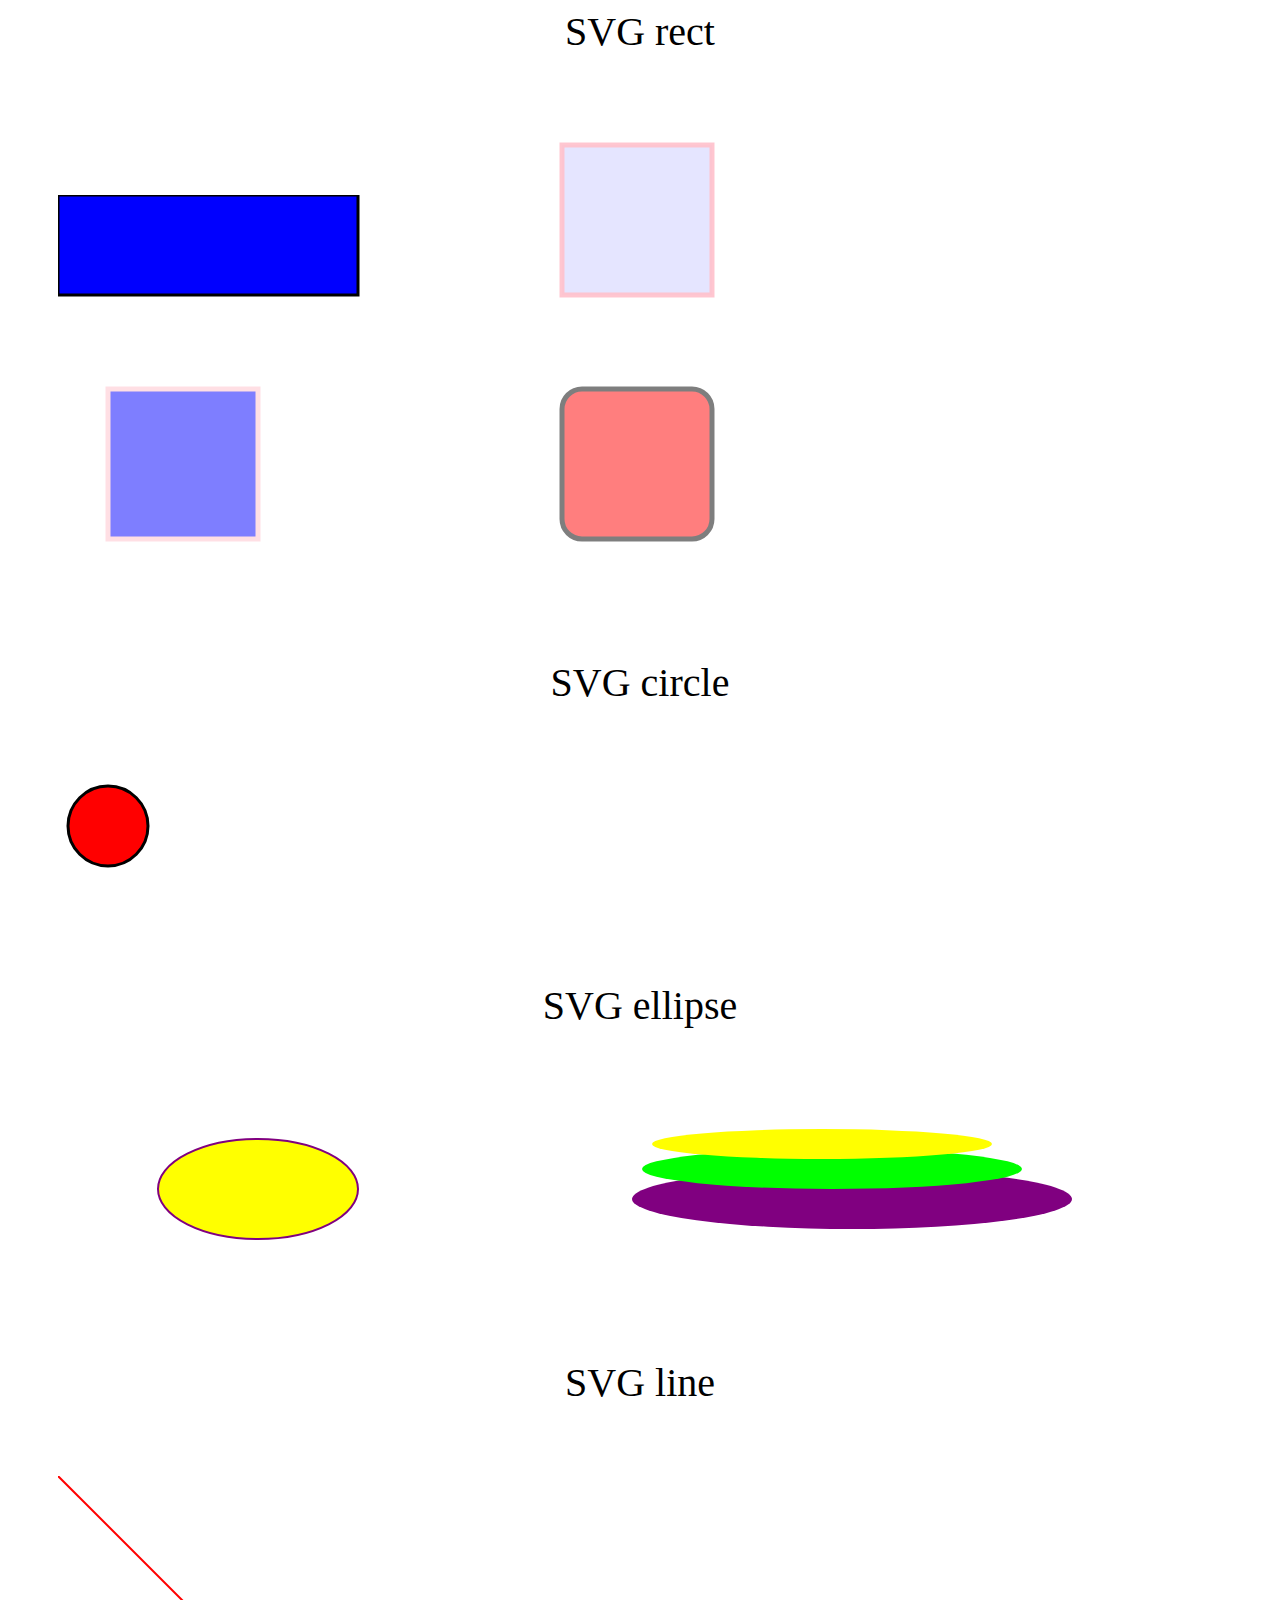
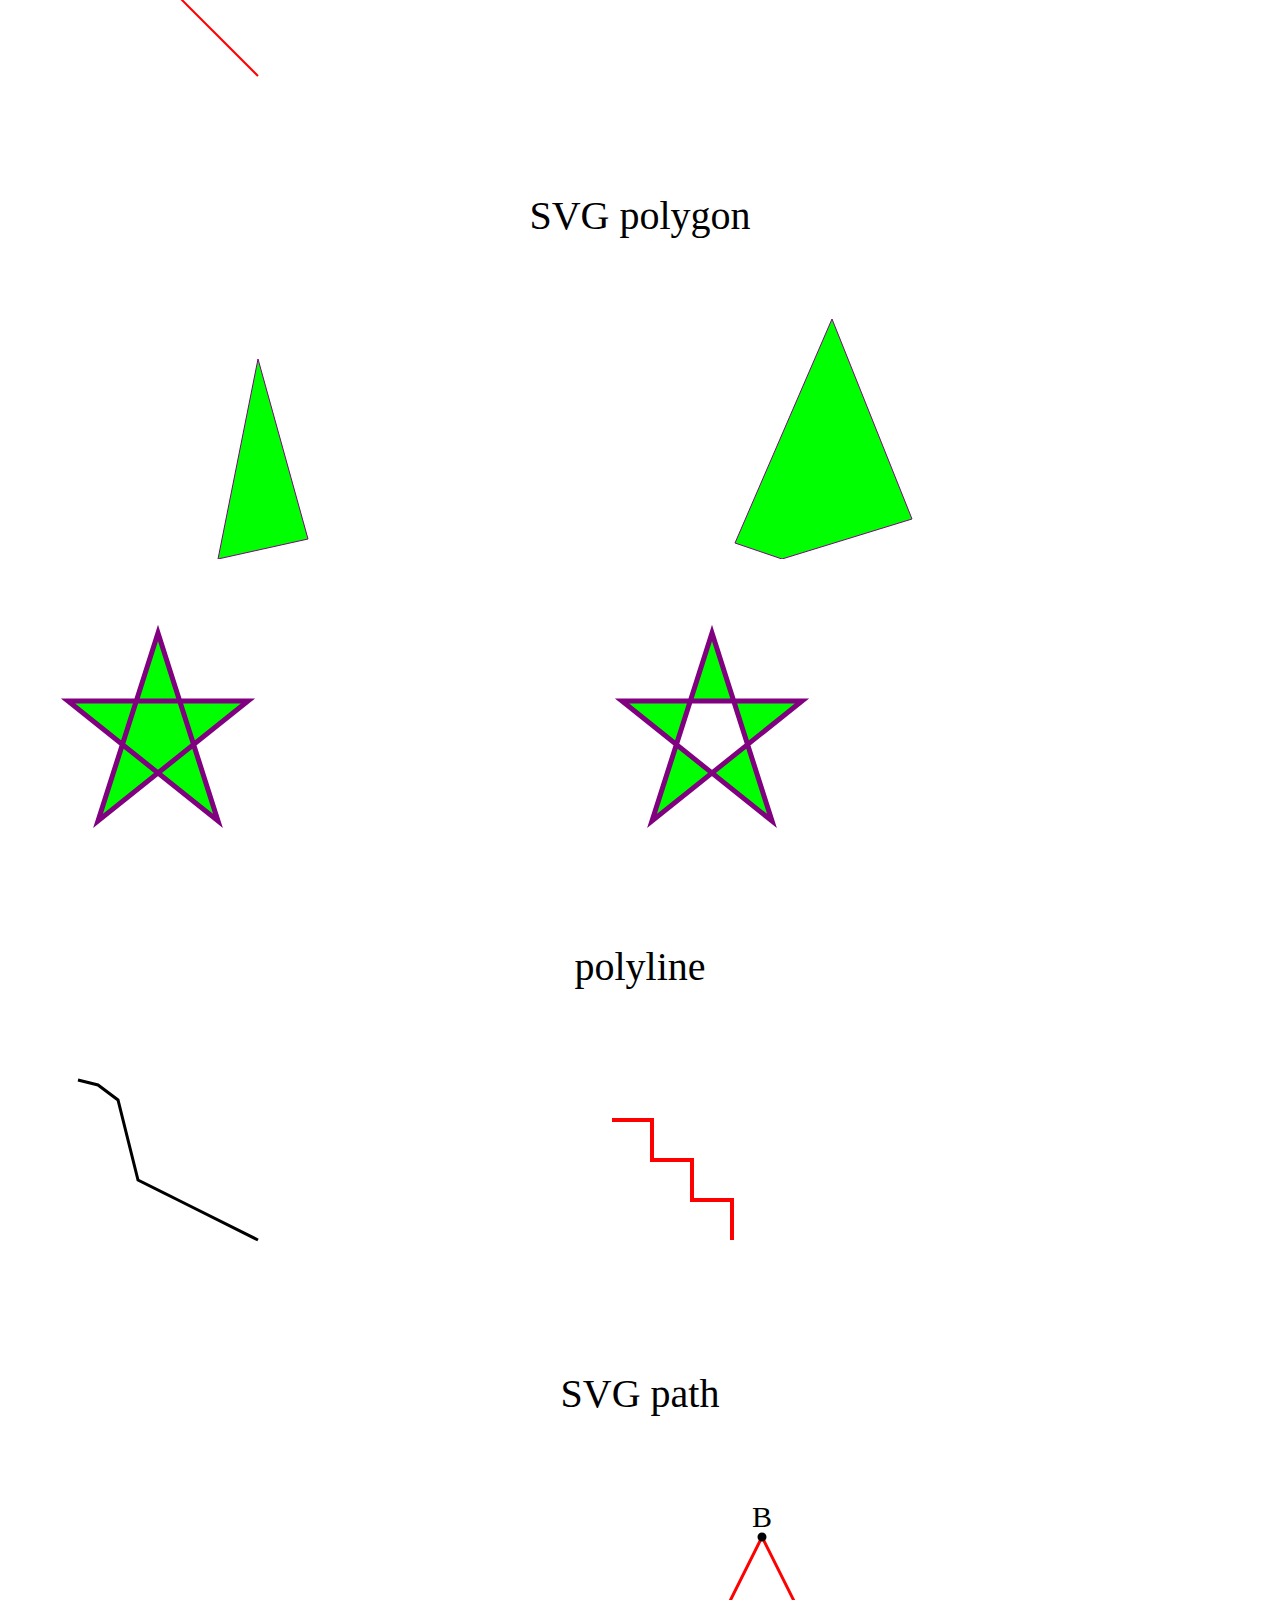
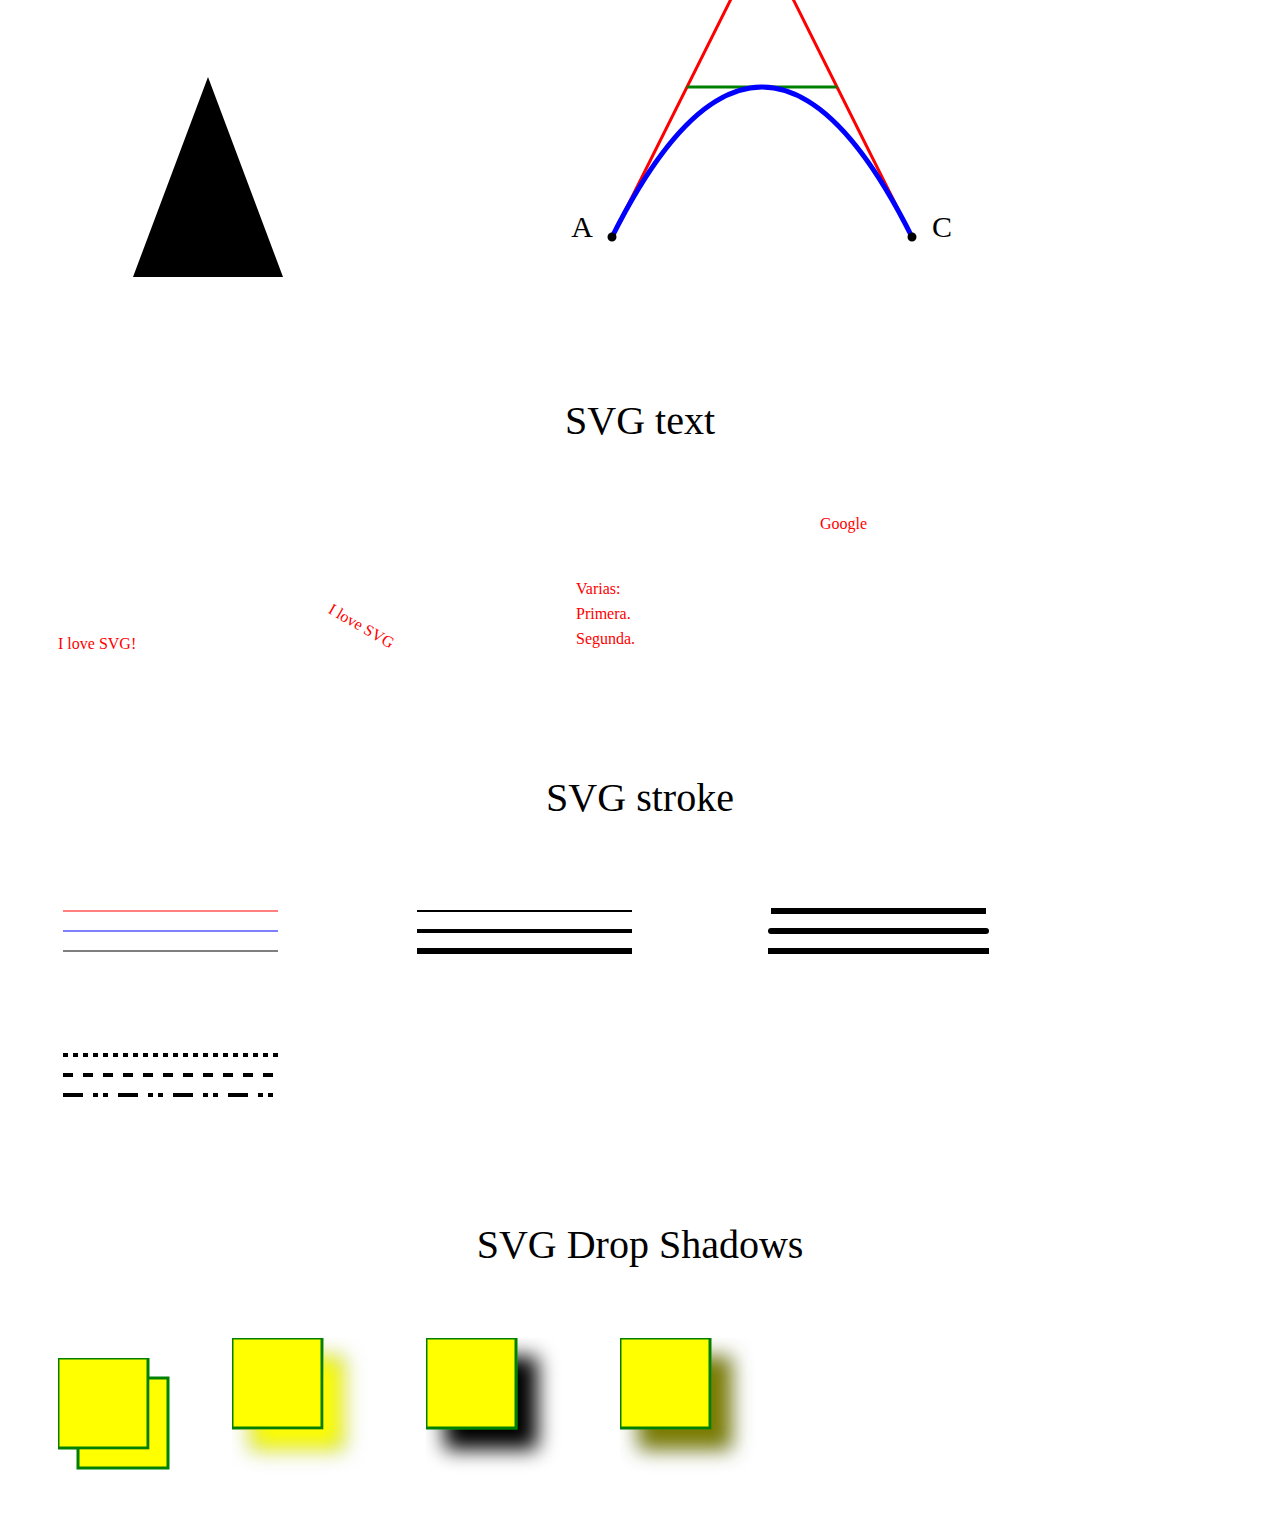
<file: all.html>
<html>
<head>
	<title>SVR ejemplos</title>
	<style>
		p {
			font-size: 40px;
			text-align: center;
	}
		svg {
			margin: 30px auto;
			margin-left: 50px;
		}
	</style>
</head>
<body>
	<div>
		<p>SVG rect</p>
		 <svg width="400" height="110">
  			<rect width="300" height="100" style="fill:rgb(0,0,255);stroke-width:3;stroke:rgb(0,0,0)" />
		</svg> 

 		<svg width="400" height="180">
 			<rect x="50" y="20" width="150" height="150"
  			style="fill:blue;stroke:pink;stroke-width:5;fill-opacity:0.1;stroke-opacity:0.9" />
		</svg> 

		<svg width="400" height="180">
		  <rect x="50" y="20" width="150" height="150"
		  style="fill:blue;stroke:pink;stroke-width:5;opacity:0.5" />
		</svg> 

		<svg width="400" height="180">
		  <rect x="50" y="20" rx="20" ry="20" width="150" height="150"
		  style="fill:red;stroke:black;stroke-width:5;opacity:0.5" />
		</svg> 
	</div>
	<br><br>

	<div>
		<p>SVG circle</p>
		<svg height="100" width="100">
		  	<circle cx="50" cy="50" r="40" stroke="black" stroke-width="3" fill="red" />
		</svg> 
	</div>
	<br><br>


	<div>
		<p>SVG ellipse</p>
		<svg height="140" width="500">
		  	<ellipse cx="200" cy="80" rx="100" ry="50"
		  	style="fill:yellow;stroke:purple;stroke-width:2" />
		</svg> 

		<svg height="150" width="500">
			  <ellipse cx="240" cy="100" rx="220" ry="30" style="fill:purple" />
			  <ellipse cx="220" cy="70" rx="190" ry="20" style="fill:lime" />
			  <ellipse cx="210" cy="45" rx="170" ry="15" style="fill:yellow" />
		</svg> 
	</div>
	<br><br>


	<div>
		<p>SVG line</p>
		 <svg height="210" width="500">
		  	<line x1="0" y1="0" x2="200" y2="200" style="stroke:rgb(255,0,0);stroke-width:2" />
		</svg> 
	</div>
	<br><br>


	<div>
		<p>SVG polygon</p>
		 <svg height="210" width="500">
		  	<polygon points="200,10 250,190 160,210" style="fill:lime;stroke:purple;stroke-width:1" />
		</svg> 

		 <svg height="250" width="500">
		  	<polygon points="220,10 300,210 170,250 123,234" style="fill:lime;stroke:purple;stroke-width:1" />
		</svg> 

		 <svg height="210" width="500">
			  <polygon points="100,10 40,198 190,78 10,78 160,198"
			  style="fill:lime;stroke:purple;stroke-width:5;fill-rule:nonzero;" />
		</svg> 

		 <svg height="210" width="500">
		  	<polygon points="100,10 40,198 190,78 10,78 160,198"
		  	style="fill:lime;stroke:purple;stroke-width:5;fill-rule:evenodd;" />
		</svg> 
	</div>
	<br><br>


	<div>
		<p>polyline</p>
		 <svg height="200" width="500">
		  	<polyline points="20,20 40,25 60,40 80,120 120,140 200,180"
		  	style="fill:none;stroke:black;stroke-width:3" />
		</svg> 

		 <svg height="180" width="500">
		  	<polyline points="0,40 40,40 40,80 80,80 80,120 120,120 120,160"
		  	style="fill:white;stroke:red;stroke-width:4" />
		</svg> 
	</div>
	<br><br>


	<div>
		<p>SVG path</p>
		 <svg height="210" width="400">
		 	<path d="M150 0 L75 200 L225 200 Z" />
		</svg> 

		 <svg height="400" width="450">
			  <path id="lineAB" d="M 100 350 l 150 -300" stroke="red"
			  stroke-width="3" fill="none" />
			  <path id="lineBC" d="M 250 50 l 150 300" stroke="red"
			  stroke-width="3" fill="none" />
			  <path d="M 175 200 l 150 0" stroke="green" stroke-width="3"
			  fill="none" />
			  <path d="M 100 350 q 150 -300 300 0" stroke="blue"
			  stroke-width="5" fill="none" />			 
			  <g stroke="black" stroke-width="3" fill="black">
			    <circle id="pointA" cx="100" cy="350" r="3" />
			    <circle id="pointB" cx="250" cy="50" r="3" />
			    <circle id="pointC" cx="400" cy="350" r="3" />
			  </g>
			  <g font-size="30" font="sans-serif" fill="black" stroke="none"
			  text-anchor="middle">
			    <text x="100" y="350" dx="-30">A</text>
			    <text x="250" y="50" dy="-10">B</text>
			    <text x="400" y="350" dx="30">C</text>
			  </g>
		</svg>		
	</div>
	<br><br>


	<div>
		<p>SVG text</p>
		<svg height="30" width="200">
		  	<text x="0" y="15" fill="red">I love SVG!</text>
		</svg> 

		<svg height="60" width="200">
			  <text x="0" y="15" fill="red" transform="rotate(30 20,40)">I love SVG</text>
		</svg> 

		<svg height="90" width="200">
			<text x="10" y="20" style="fill:red;">Varias:
		    	<tspan x="10" y="45">Primera.</tspan>
		    	<tspan x="10" y="70">Segunda.</tspan>
		  	</text>
		</svg> 

		<svg heght="30" width="200" xmlns:xlink="http://www.w3.org/1999/xlink">
			<a rel="nofollow" rel="noreferrer"xlink:href="https://www.w3schools.com/svg/" target="_blank">
		    	<text x="0" y="15" fill="red">Google</text>
			</a>
		</svg> 
	</div>
	<br><br>


	<div>
		<p>SVG stroke</p>
		<svg height="80" width="300">
		  	<g fill="none">
			    <path stroke="red" d="M5 20 l215 0" />
			    <path stroke="blue" d="M5 40 l215 0" />
			    <path stroke="black" d="M5 60 l215 0" />
		  	</g>
		</svg> 

		<svg height="80" width="300">
			<g fill="none" stroke="black">
				<path stroke-width="2" d="M5 20 l215 0" />
			    <path stroke-width="4" d="M5 40 l215 0" />
			    <path stroke-width="6" d="M5 60 l215 0" />
			</g>
		</svg> 

		<svg height="80" width="300">
		  	<g fill="none" stroke="black" stroke-width="6">
			    <path stroke-linecap="butt" d="M5 20 l215 0" />
			    <path stroke-linecap="round" d="M5 40 l215 0" />
			    <path stroke-linecap="square" d="M5 60 l215 0" />
		  	</g>
		</svg> 

		<svg height="80" width="300">
		  	<g fill="none" stroke="black" stroke-width="4">
			    <path stroke-dasharray="5,5" d="M5 20 l215 0" />
			    <path stroke-dasharray="10,10" d="M5 40 l215 0" />
			    <path stroke-dasharray="20,10,5,5,5,10" d="M5 60 l215 0" />
		  	</g>
		</svg> 
	</div>
	<br><br>


	<div>
		<p>SVG Drop Shadows</p>
		<svg height="120" width="120">
		  	<defs>
		   		<filter id="f1" x="0" y="0" width="200%" height="200%">
		      		<feOffset result="offOut" in="SourceGraphic" dx="20" dy="20" />
		      		<feBlend in="SourceGraphic" in2="offOut" mode="normal" />
		    	</filter>
		  	</defs>
		  	<rect width="90" height="90" stroke="green" stroke-width="3"
		  	fill="yellow" filter="url(#f1)" />
		</svg> 

		<svg height="140" width="140">
		  	<defs>
		    	<filter id="f2" x="0" y="0" width="200%" height="200%">
		      		<feOffset result="offOut" in="SourceGraphic" dx="20" dy="20" />
		      		<feGaussianBlur result="blurOut" in="offOut" stdDeviation="10" />
		      		<feBlend in="SourceGraphic" in2="blurOut" mode="normal" />
		    	</filter>
		  	</defs>
		  	<rect width="90" height="90" stroke="green" stroke-width="3"
		  	fill="yellow" filter="url(#f2)" />
		</svg> 

		<svg height="140" width="140">
		  	<defs>
		    	<filter id="f3" x="0" y="0" width="200%" height="200%">
			     	<feOffset result="offOut" in="SourceAlpha" dx="20" dy="20" />
			     	<feGaussianBlur result="blurOut" in="offOut" stdDeviation="10" />
			     	<feBlend in="SourceGraphic" in2="blurOut" mode="normal" />
		    	</filter>
		  	</defs>
		  	<rect width="90" height="90" stroke="green" stroke-width="3"
			  fill="yellow" filter="url(#f3)" />
		</svg> 

		<svg height="140" width="140">
			<defs>
		    	<filter id="f4" x="0" y="0" width="200%" height="200%">
		      		<feOffset result="offOut" in="SourceGraphic" dx="20" dy="20" />
		      		<feColorMatrix result="matrixOut" in="offOut" type="matrix"
		      		values="0.2 0 0 0 0 0 0.2 0 0 0 0 0 0.2 0 0 0 0 0 1 0" />
		      		<feGaussianBlur result="blurOut" in="matrixOut" stdDeviation="10" />
		      		<feBlend in="SourceGraphic" in2="blurOut" mode="normal" />
		    	</filter>
		  	</defs>
		  	<rect width="90" height="90" stroke="green" stroke-width="3"
		  	fill="yellow" filter="url(#f4)" />
		</svg> 
	</div>

</body>
</html>
</file>
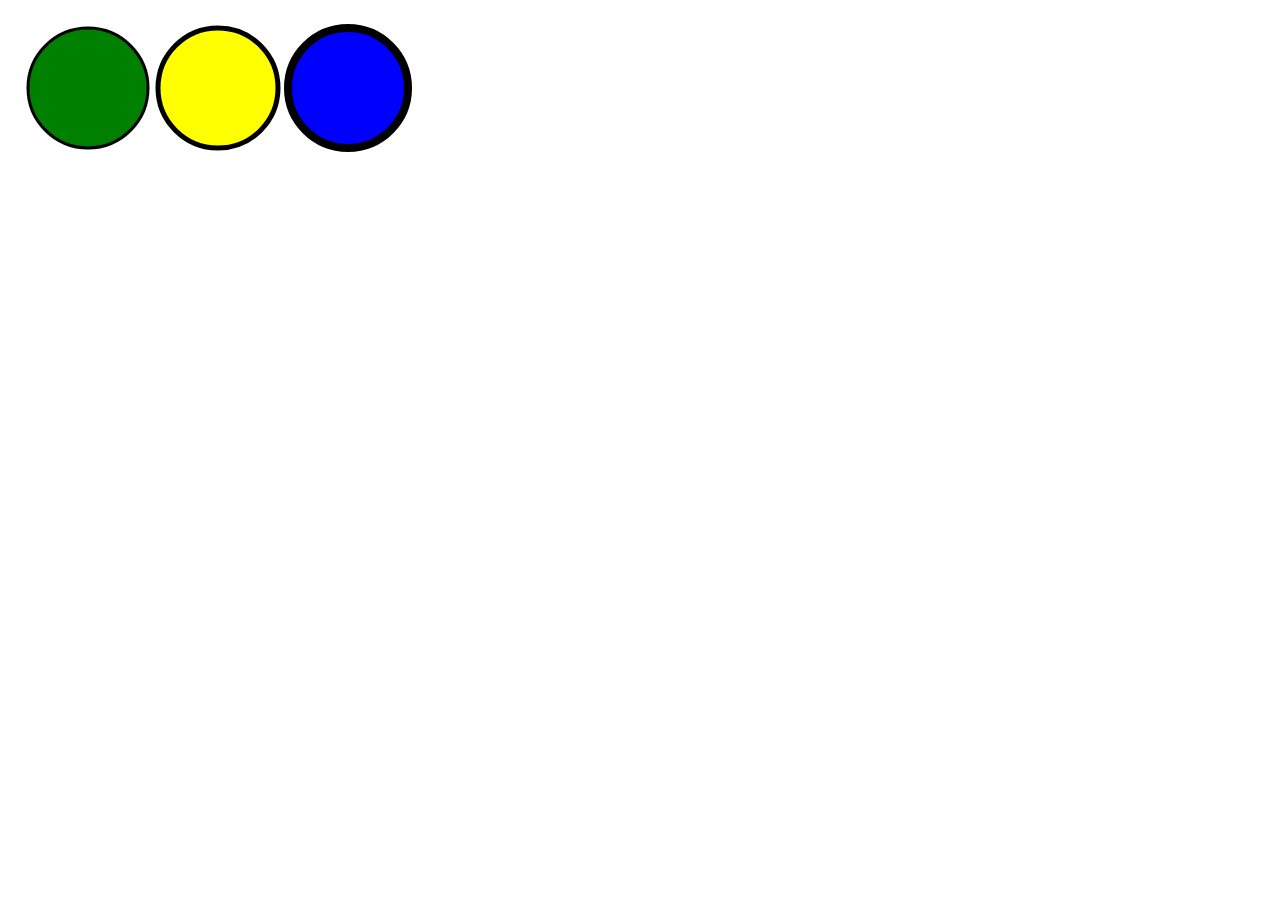
<file: exa2.html>
<html>  
    <body>  
        <svg height="500" width="500">  
            <circle cx="80" cy="80" r="60" fill="green" stroke="black" stroke-width="3"/>  
            <circle cx="210" cy="80" r="60" fill="yellow" stroke="black"  stroke-width="5"/>  
            <circle cx="340" cy="80" r="60" fill="blue" stroke="black"  stroke-width="8"/>  
        </svg>  
    </body>  
</html>
</file>
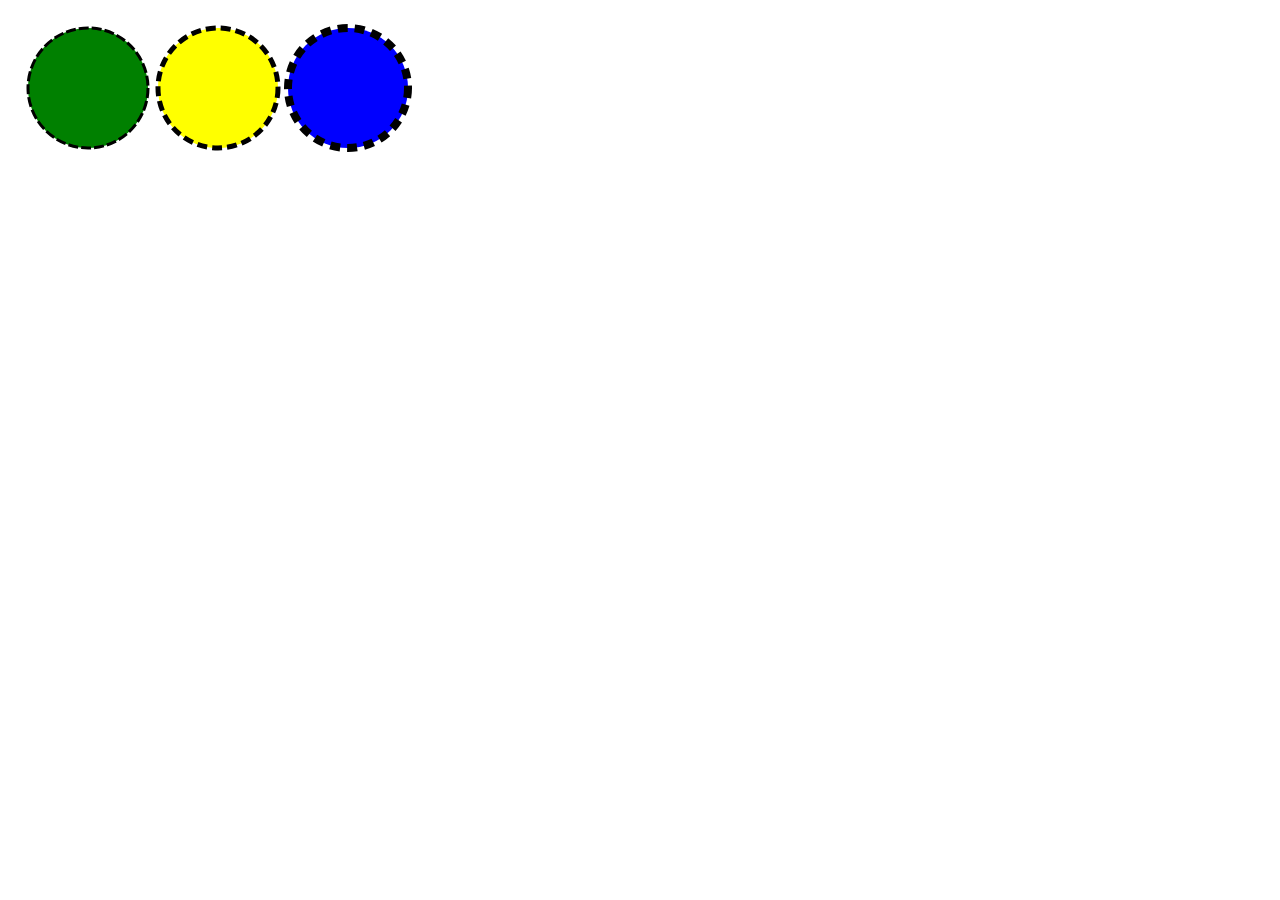
<file: exa3.html>
<html>  
    <body>  
        <svg height="500" width="500">  
            <circle cx="80" cy="80" r="60" fill="green" stroke="black"  stroke-width="3" stroke-dasharray="10 3";/>  
            <circle cx="210" cy="80" r="60" fill="yellow" stroke="black"  stroke-width="5" stroke-dasharray="10 5";/>  
            <circle cx="340" cy="80" r="60" fill="blue" stroke="black"  stroke-width="8" stroke-dasharray="10 7";/>  
        </svg>  
    </body>  
</html>
</file>
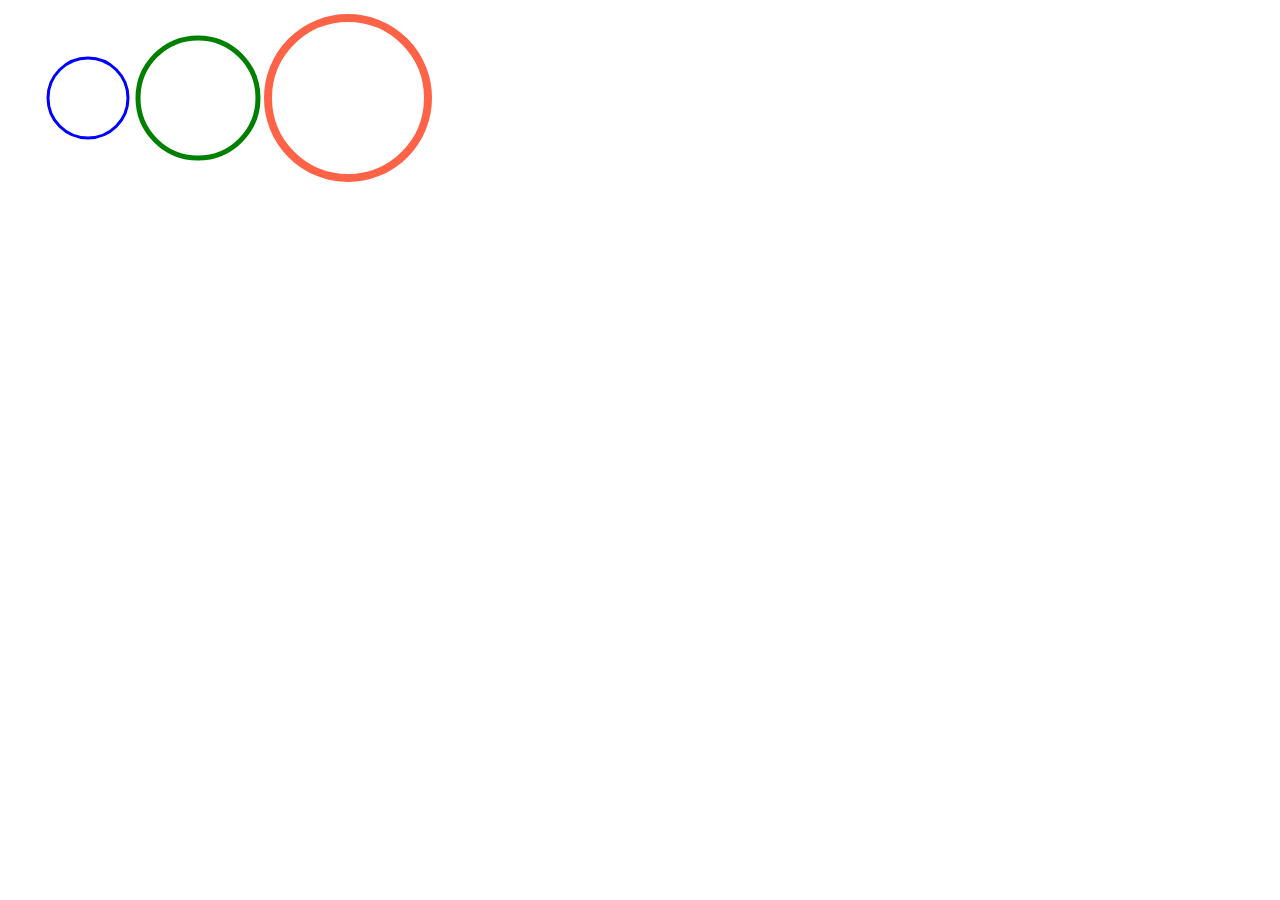
<file: exa4.html>
<html>  
    <body>  
        <svg height="500" width="500">  
            <circle cx="80" cy="90" r="40" fill="none" stroke="blue" stroke-width="3";/>  
            <circle cx="190" cy="90" r="60" fill="none" stroke="green" stroke-width="5";/>  
            <circle cx="340" cy="90" r="80" fill="none" stroke="tomato" stroke-width="8";/>  
        </svg>  
    </body>  
</html>
</file>
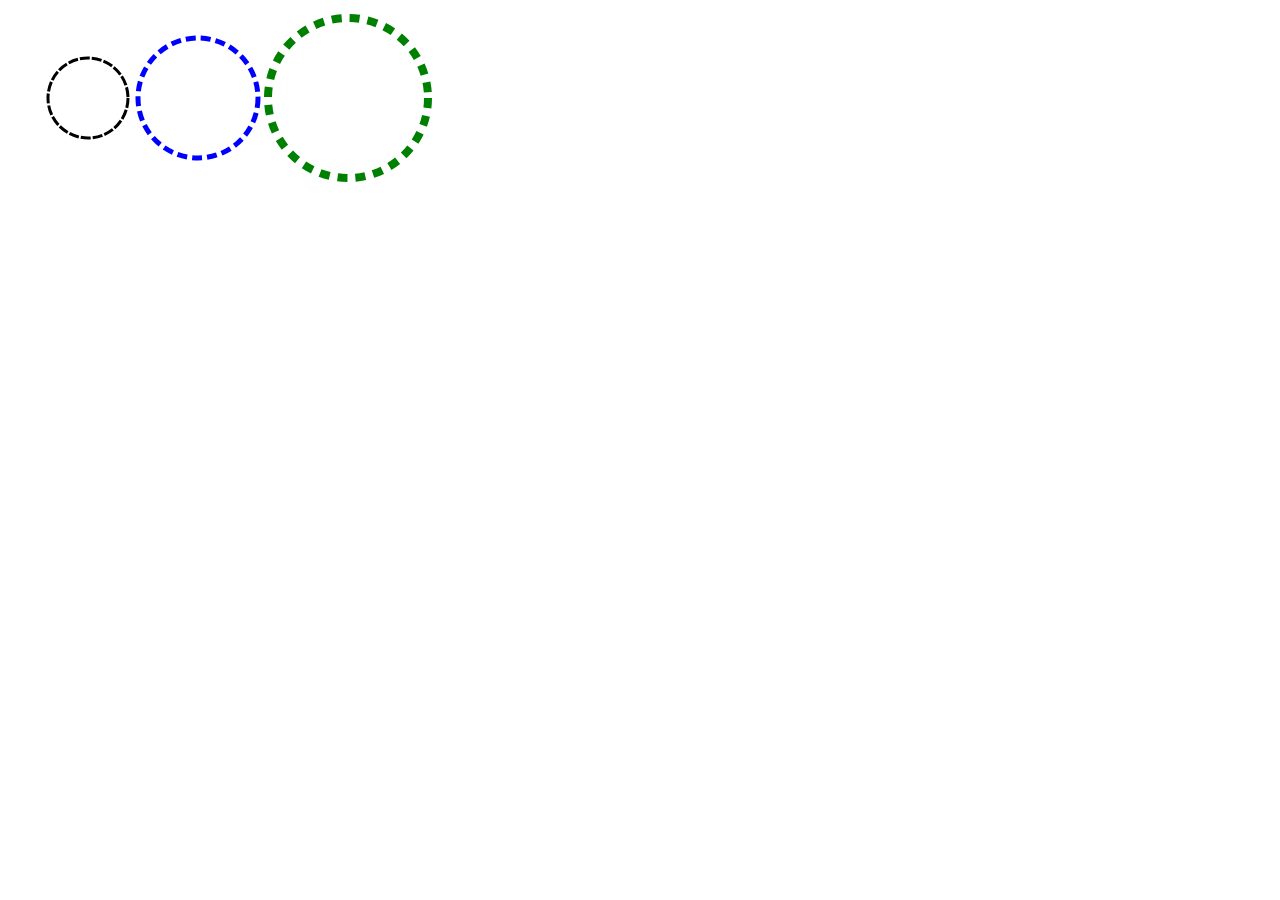
<file: exa5.html>
<html>  
    <body>  
        <svg height="500" width="500">  
            <circle cx="80" cy="90" r="40" fill="none" stroke="black" stroke-width="3" stroke-dasharray="10 2";/>  
            <circle cx="190" cy="90" r="60" fill="none" stroke="blue" stroke-width="5" stroke-dasharray="10 5";/>  
            <circle cx="340" cy="90" r="80" fill="none" stroke="green" stroke-width="8" stroke-dasharray="10 8";/>  
        </svg>  
    </body>  
</html>
</file>
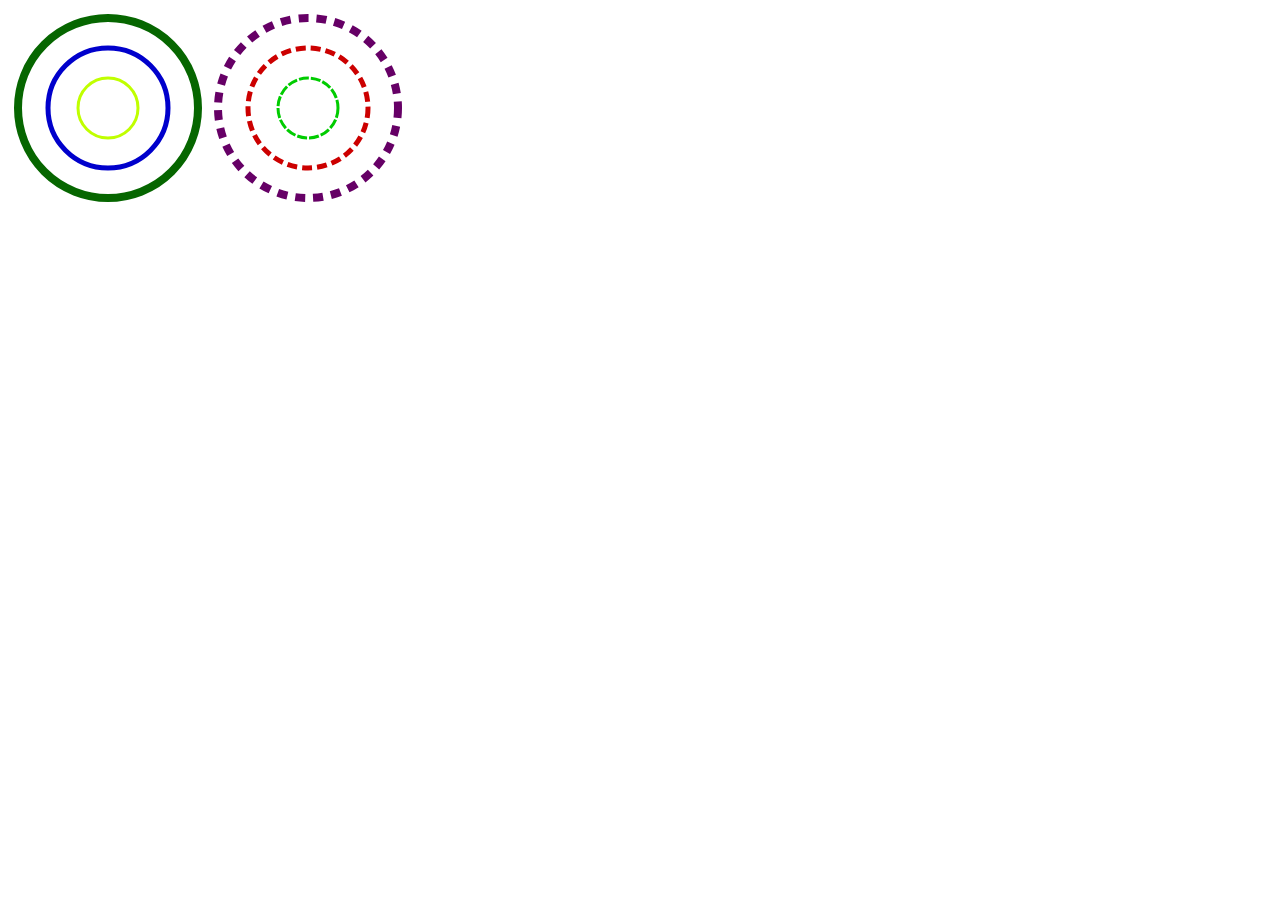
<file: exa6.html>
<html>  
    <body>  
        <svg height="500" width="500">  
            <circle cx="100" cy="100" r="30" fill="none" stroke="#c0ff00" stroke-width="3";/>  
            <circle cx="100" cy="100" r="60" fill="none" stroke="#0000cc" stroke-width="5";/>  
            <circle cx="100" cy="100" r="90" fill="none" stroke="#066600" stroke-width="8";/>  
            <circle cx="300" cy="100" r="30" fill="none" stroke="#00cc00" stroke-width="3" stroke-dasharray="10 2";/>  
            <circle cx="300" cy="100" r="60" fill="none" stroke="#cc0000" stroke-width="5" stroke-dasharray="10 5";/>  
            <circle cx="300" cy="100" r="90" fill="none" stroke="#660066" stroke-width="8" stroke-dasharray="10 8";/>  
        </svg>  
    </body>  
</html>
</file>
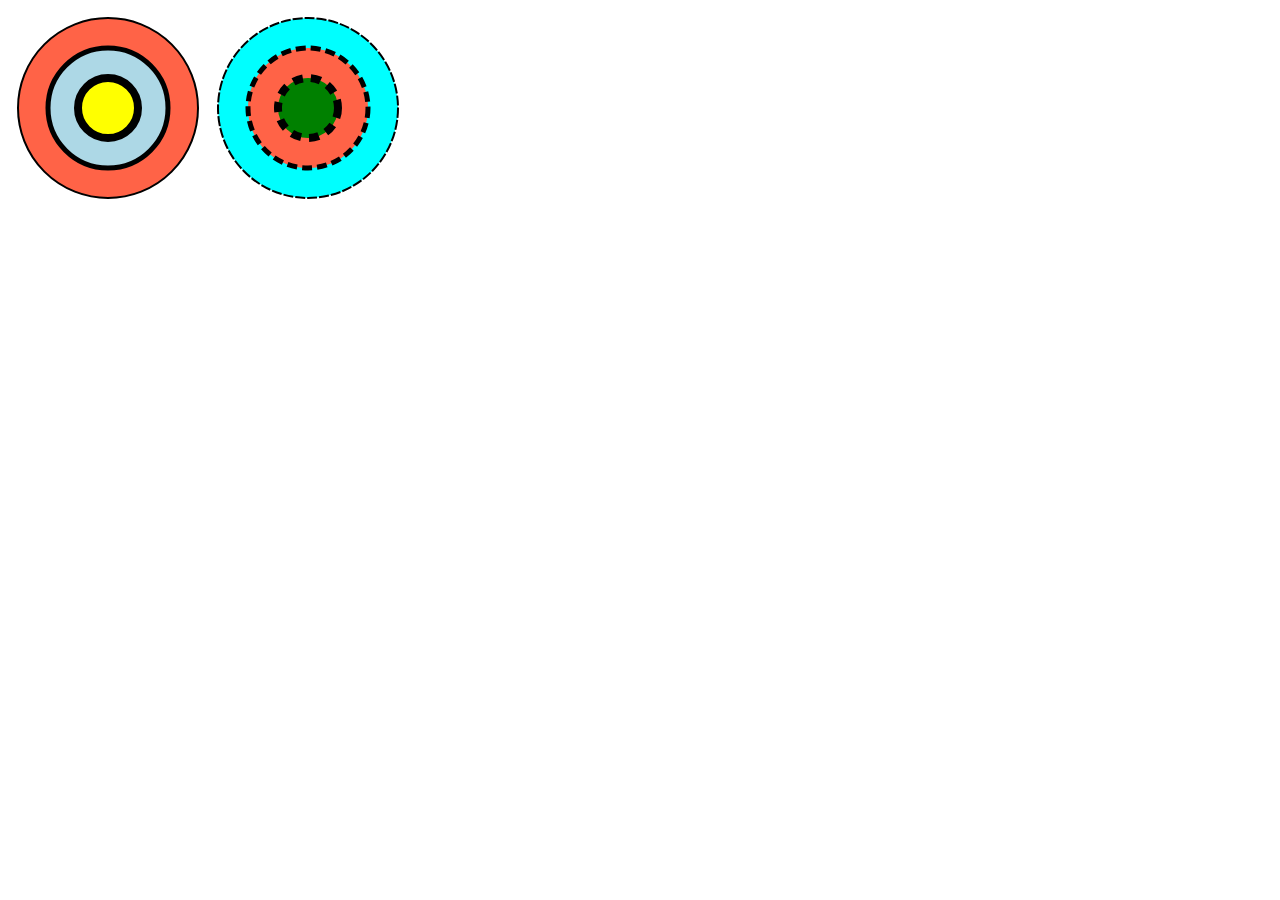
<file: exa7.html>
<html>  
    <body>  
        <svg height="500" width="500">  
            <circle cx="100" cy="100" r="90" fill="tomato" stroke="black"  stroke-width="2";/>  
            <circle cx="100" cy="100" r="60" fill="lightblue" stroke="black"  stroke-width="5";/>  
            <circle cx="100" cy="100" r="30" fill="yellow" stroke="black" stroke-width="8";/>  
            <circle cx="300" cy="100" r="90" fill="cyan" stroke="black"  stroke-width="2" stroke-dasharray="10 2";/>  
            <circle cx="300" cy="100" r="60" fill="tomato" stroke="black"  stroke-width="5" stroke-dasharray="10 5";/>  
            <circle cx="300" cy="100" r="30" fill="green" stroke="black"  stroke-width="8" stroke-dasharray="10 8";/>  
        </svg>  
    </body>  
</html>
</file>
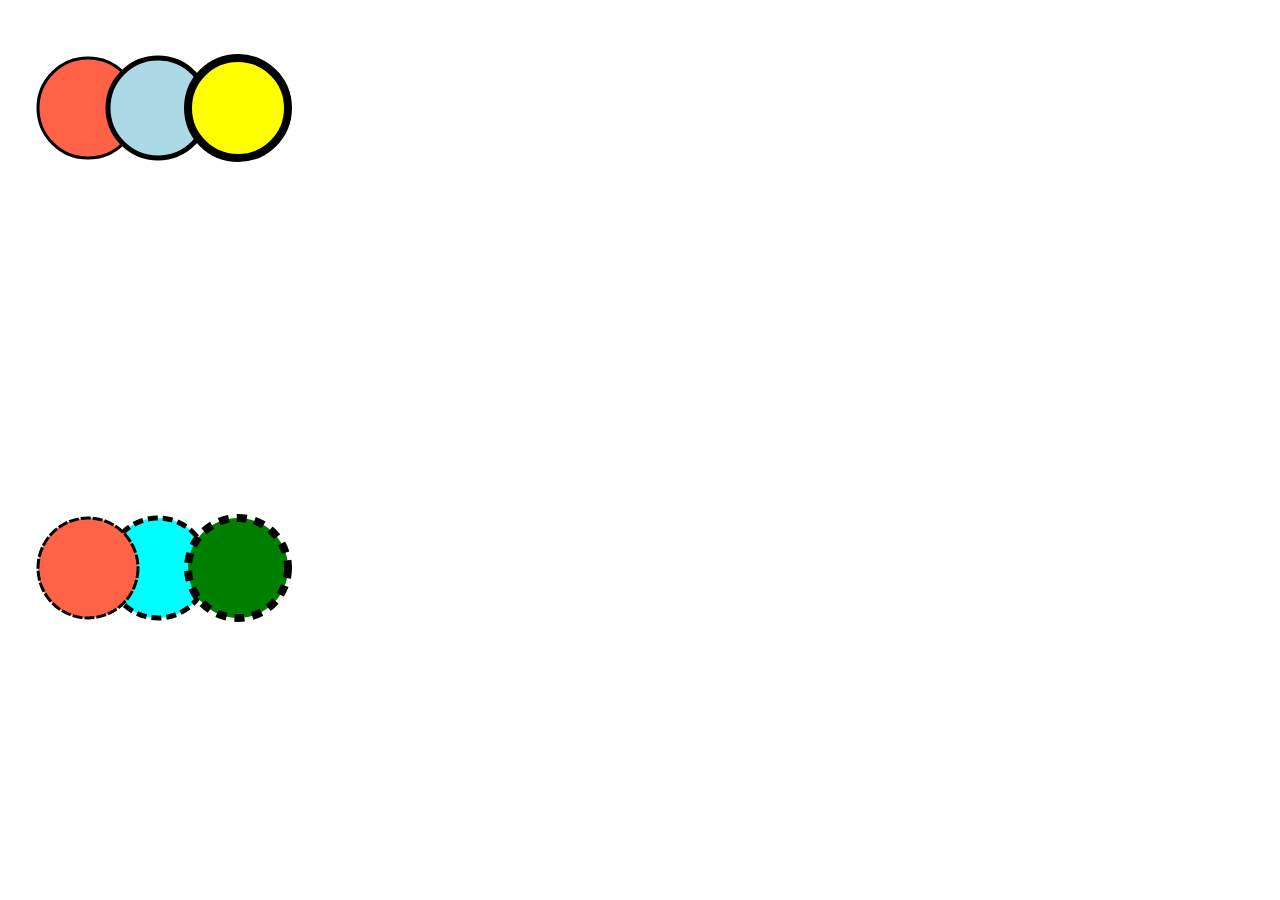
<file: exa8.html>
<html>  
    <body>  
        <svg height="500" width="500">  
            <circle cx="80" cy="100" r="50" fill="tomato" stroke="black"  stroke-width="3";/>  
            <circle cx="150" cy="100" r="50" fill="lightblue" stroke="black"  stroke-width="5";/>  
            <circle cx="230" cy="100" r="50" fill="yellow" stroke="black" stroke-width="8";/>  
        </svg>  
        <br>  
            <svg>  
                <circle cx="150" cy="60" r="50" fill="cyan" stroke="black"  stroke-width="5" stroke-dasharray="10 5";/>  
                <circle cx="80" cy="60" r="50" fill="tomato" stroke="black"  stroke-width="3" stroke-dasharray="10 2";/>  
                <circle cx="230" cy="60" r="50" fill="green" stroke="black"  stroke-width="8" stroke-dasharray="10 8";/>  
            </svg>  
        </br>  
    </body>  
</html>
</file>
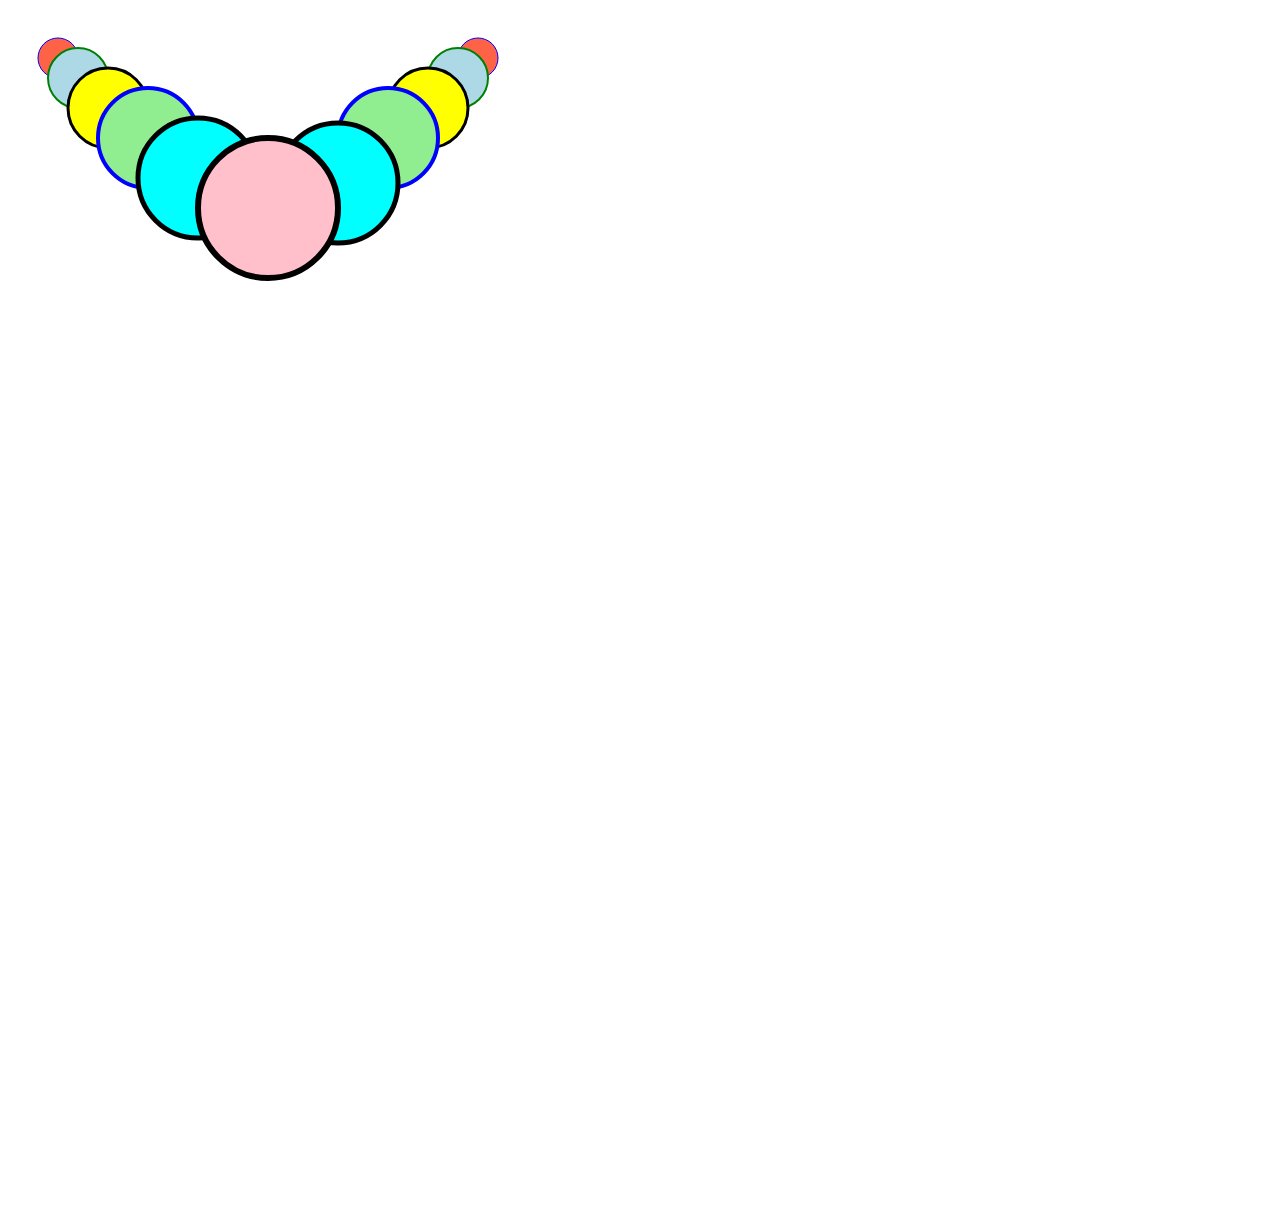
<file: exa9.html>
<html>  
    <body>  
        <svg height="1200" width="1200">  
            <circle cx="50" cy="50" r="20" fill="tomato" stroke="blue" stroke-width="1";/>  
            <circle cx="470" cy="50" r="20" fill="tomato" stroke="blue" stroke-width="1";/>  
            <circle cx="70" cy="70" r="30" fill="lightblue" stroke="green" stroke-width="2";/>  
            <circle cx="450" cy="70" r="30" fill="lightblue" stroke="green" stroke-width="2";/>  
            <circle cx="100" cy="100" r="40" fill="yellow" stroke="black" stroke-width="3";/>  
            <circle cx="140" cy="130" r="50" fill="lightgreen" stroke="blue" stroke-width="4";/>  
            <circle cx="420" cy="100" r="40" fill="yellow" stroke="black" stroke-width="3";/>  
            <circle cx="190" cy="170" r="60" fill="cyan" stroke="black" stroke-width="5";/>  
            <circle cx="380" cy="130" r="50" fill="lightgreen" stroke="blue" stroke-width="4";/>  
            <circle cx="330" cy="175" r="60" fill="cyan" stroke="black" stroke-width="5";/>  
            <circle cx="260" cy="200" r="70" fill="pink" stroke="black" stroke-width="6";/>  
        </svg>  
    </body>  
</html>
</file>
